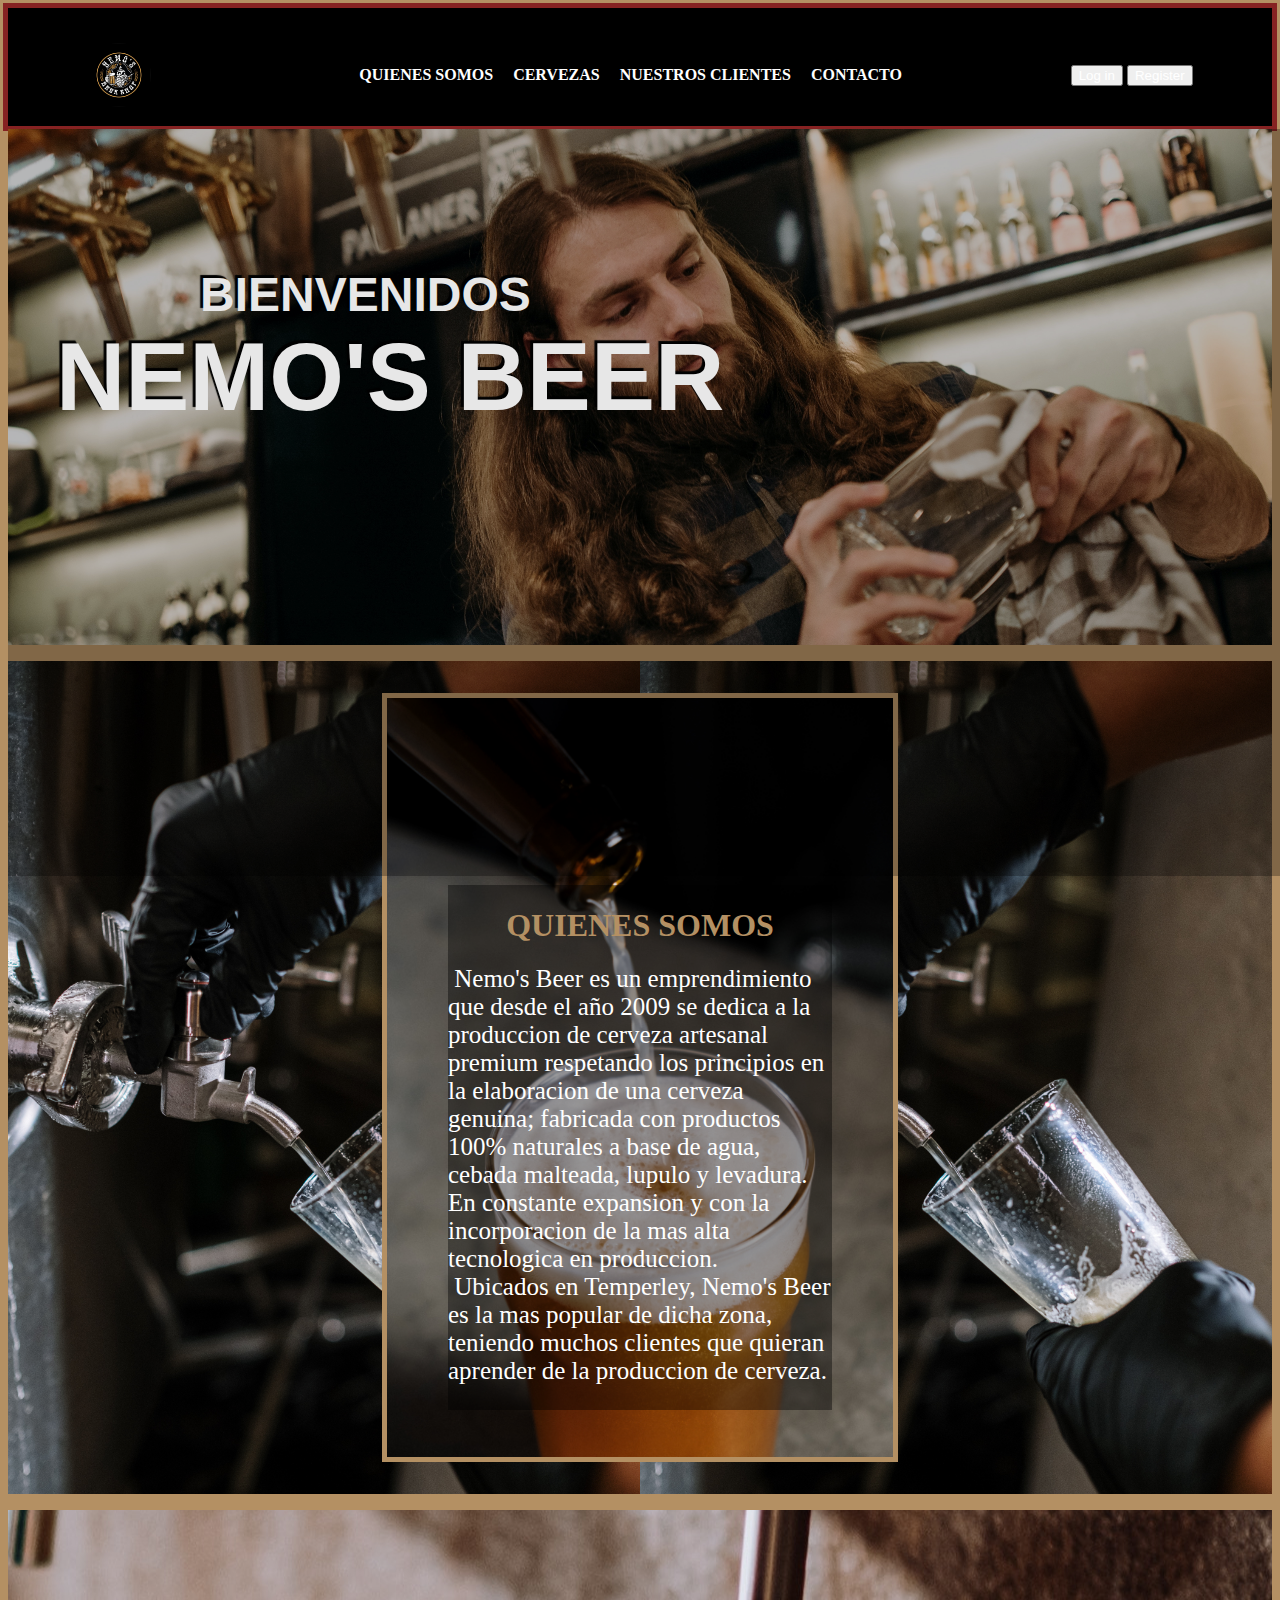
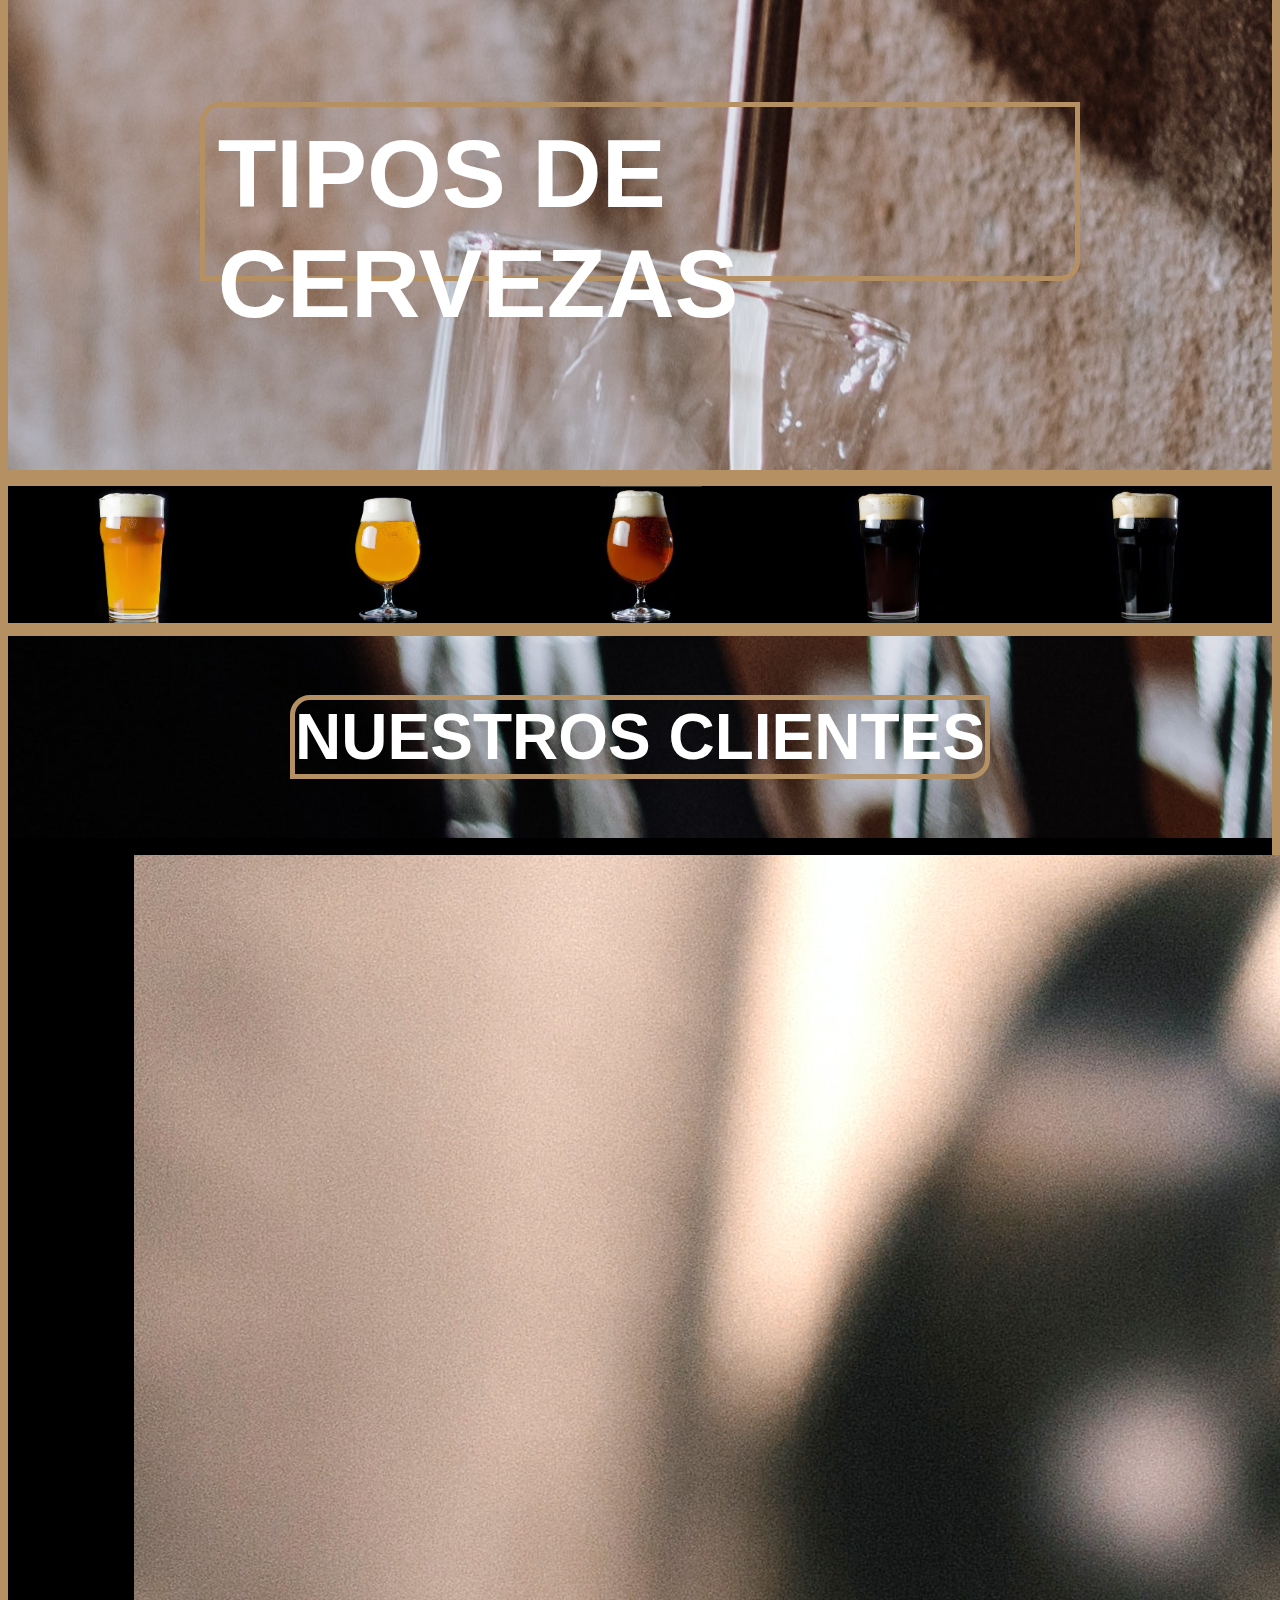
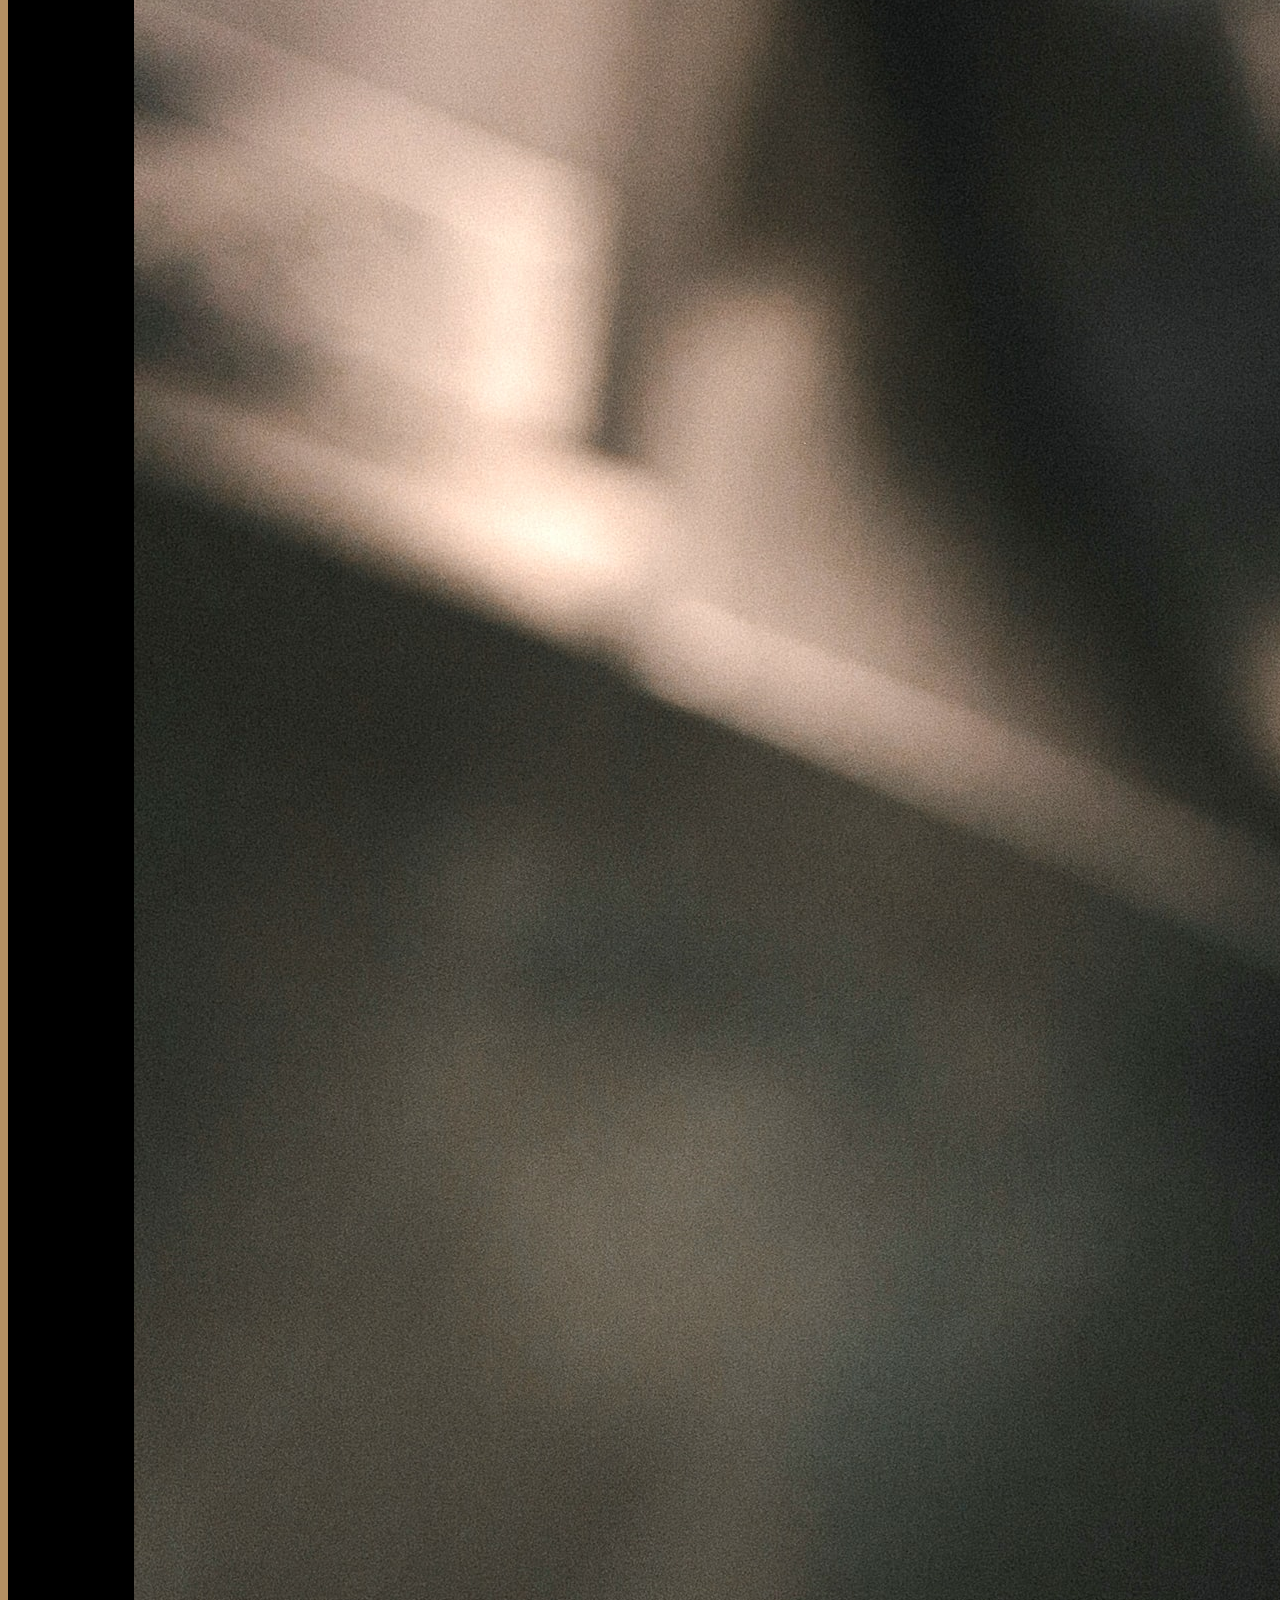
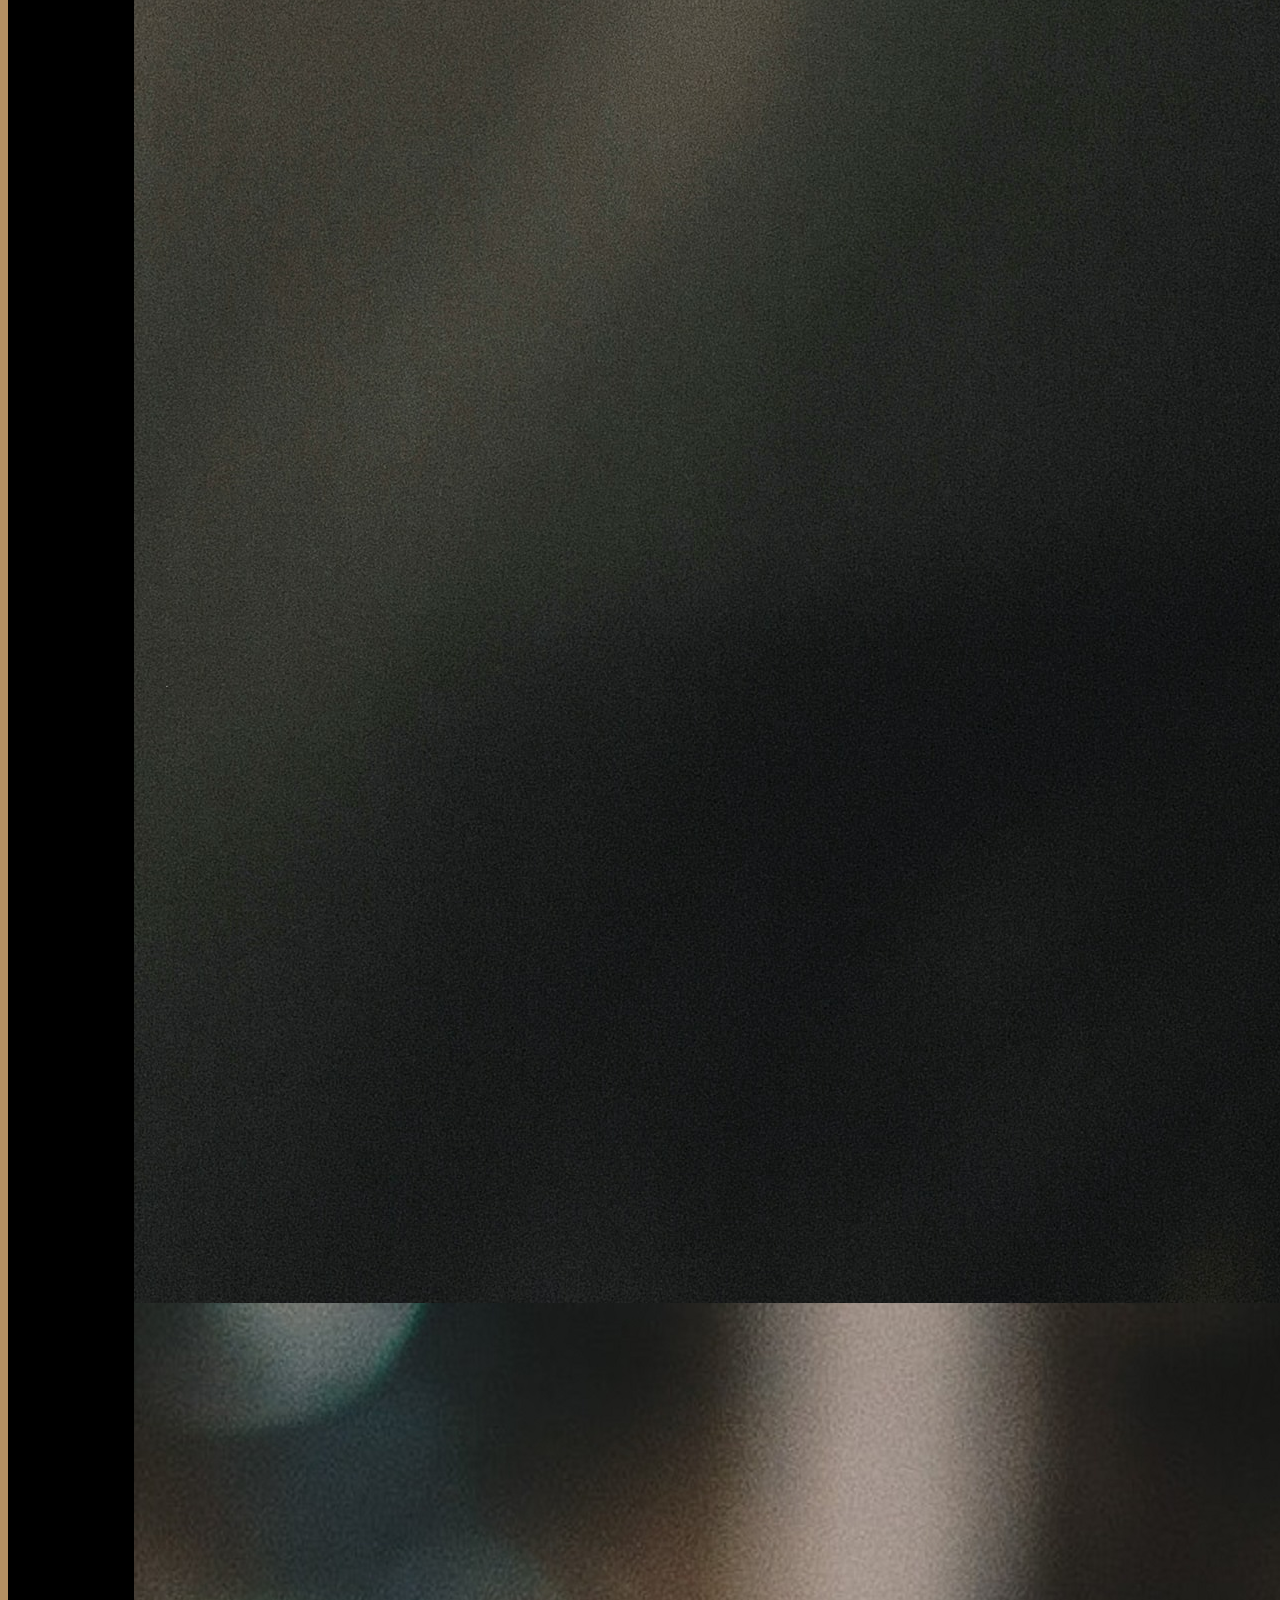
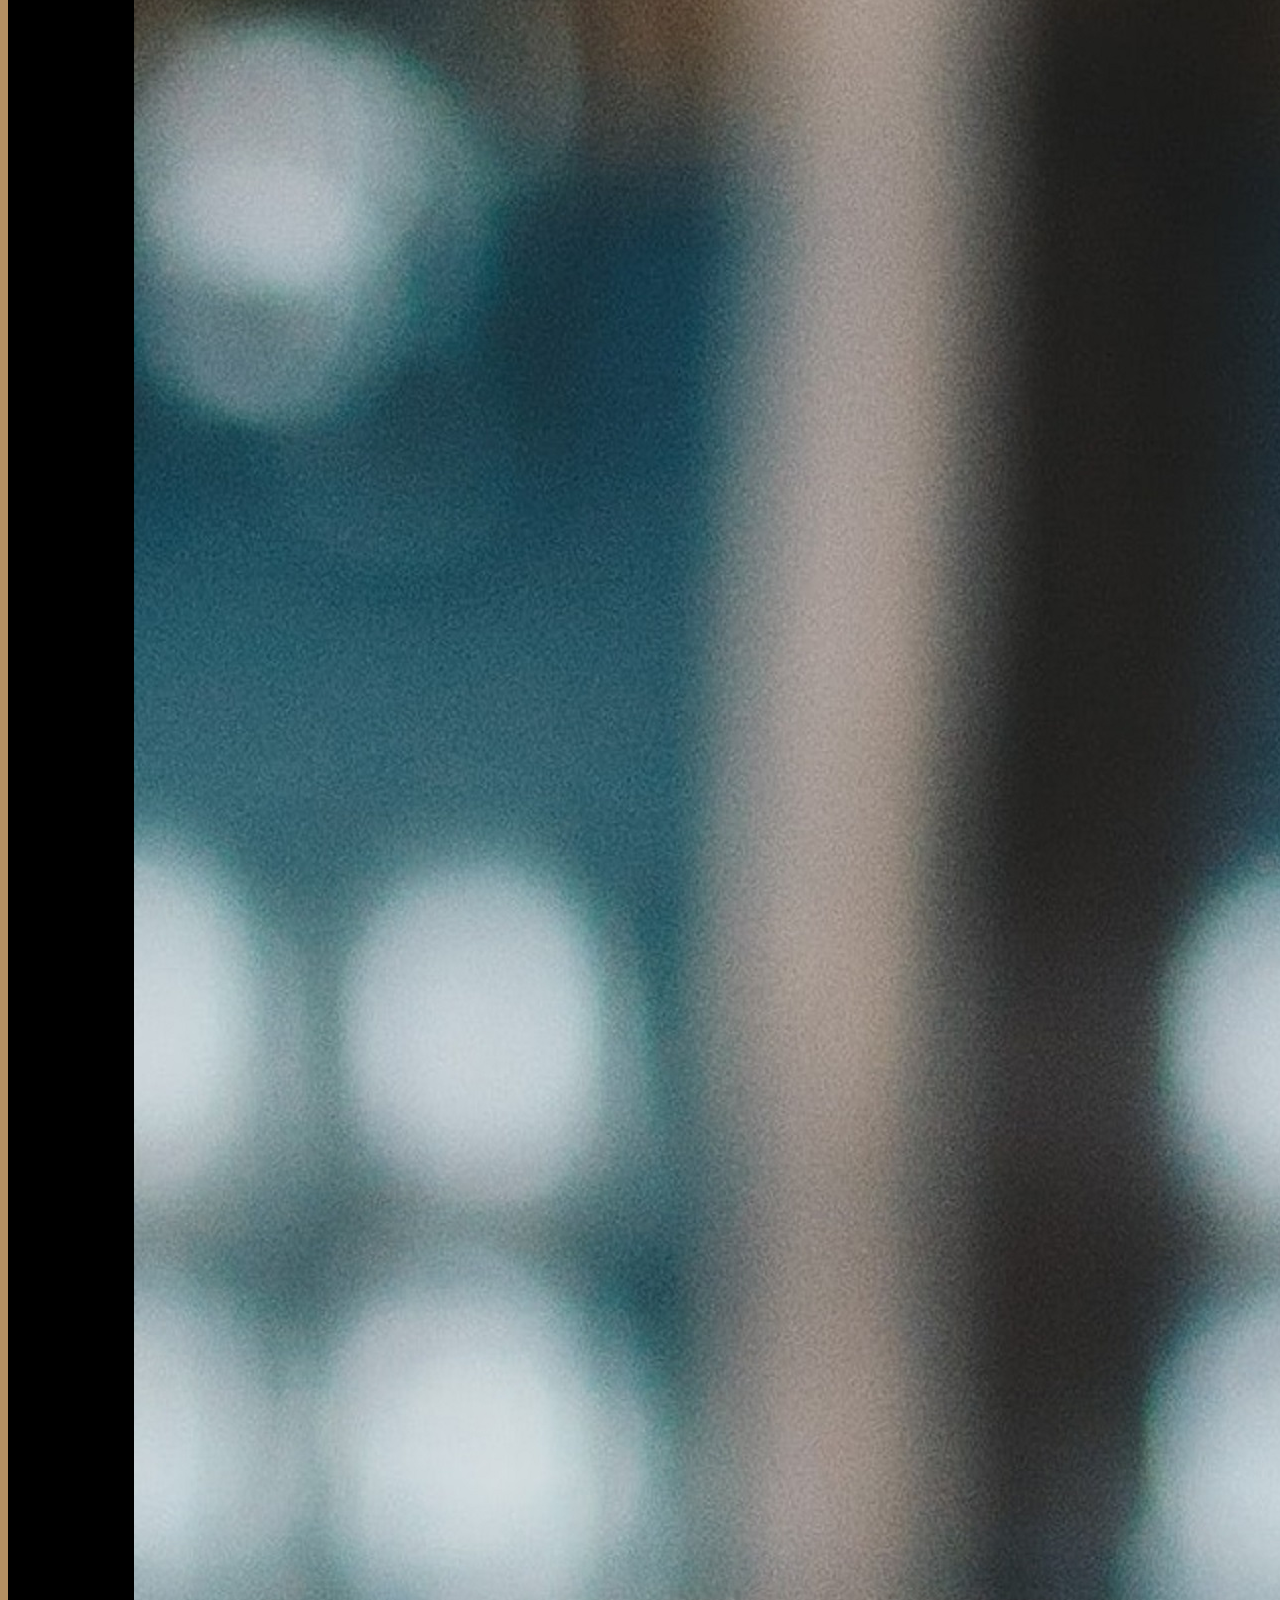
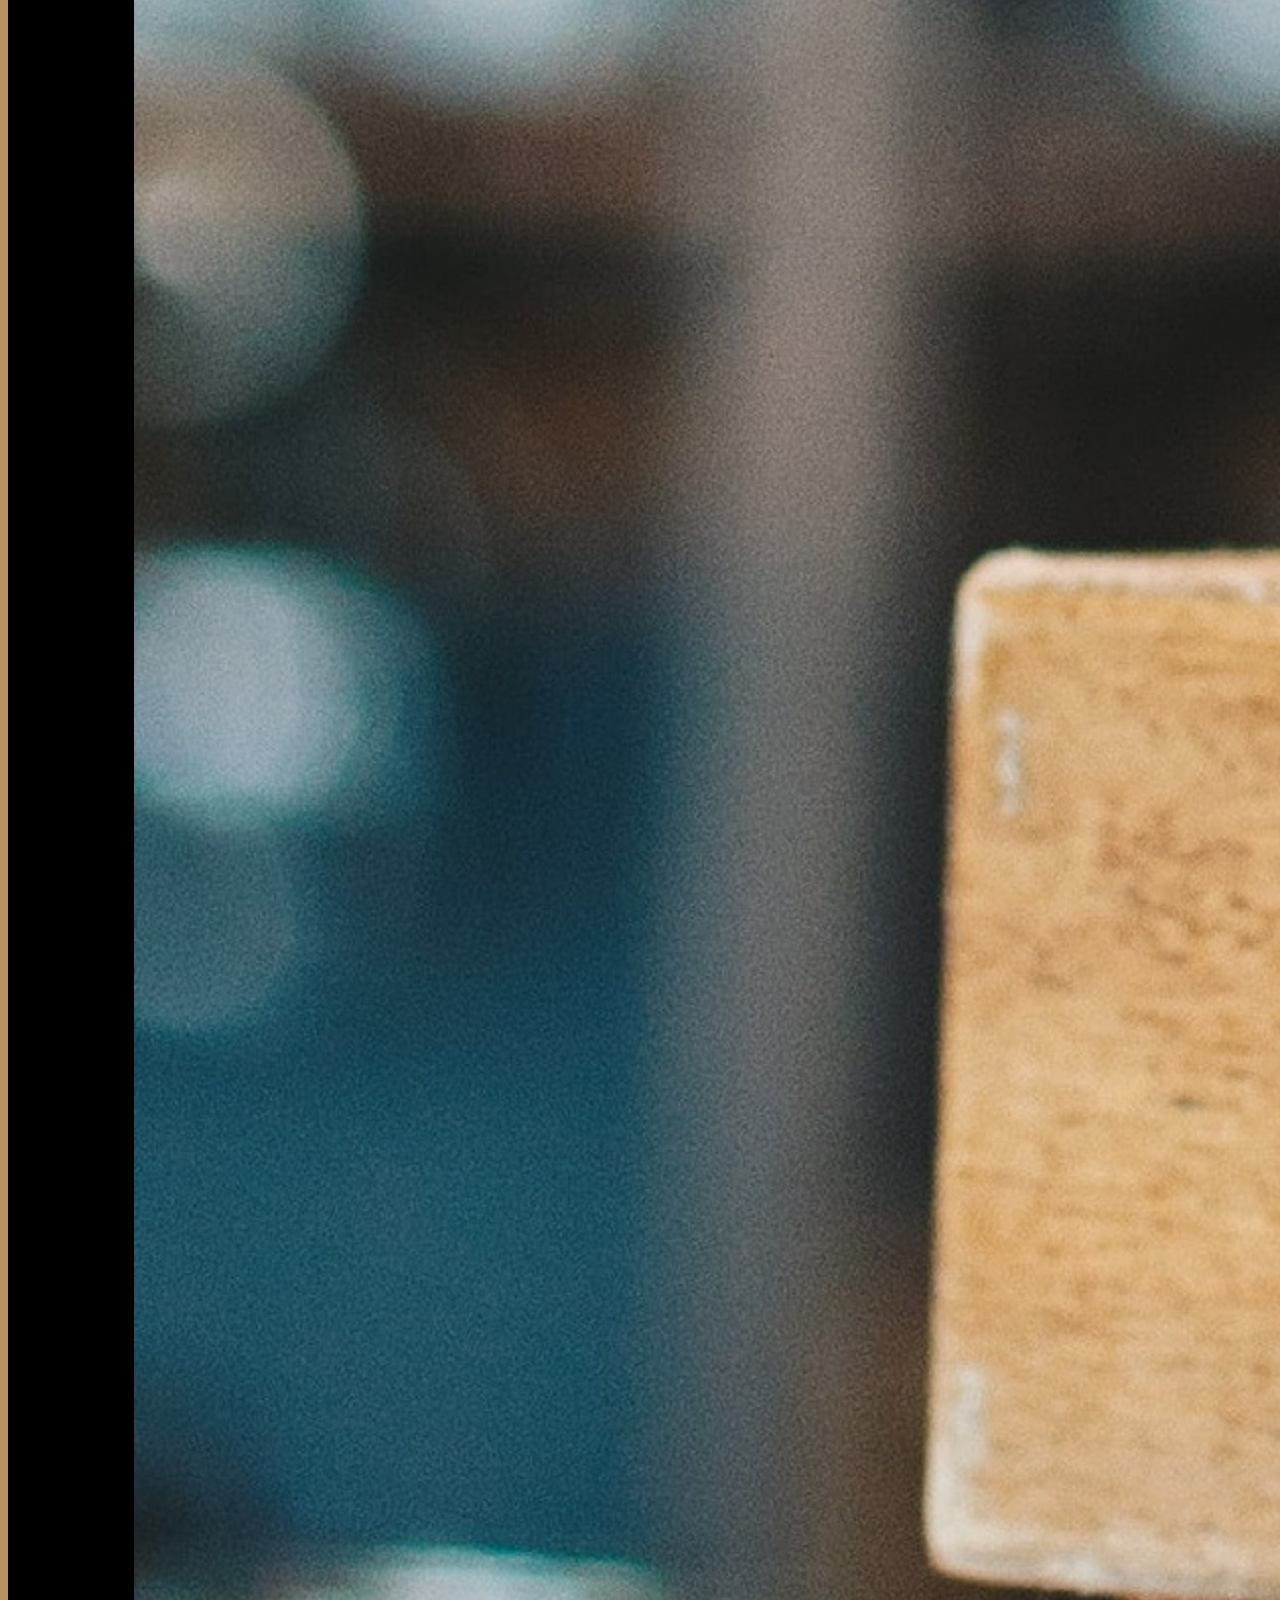
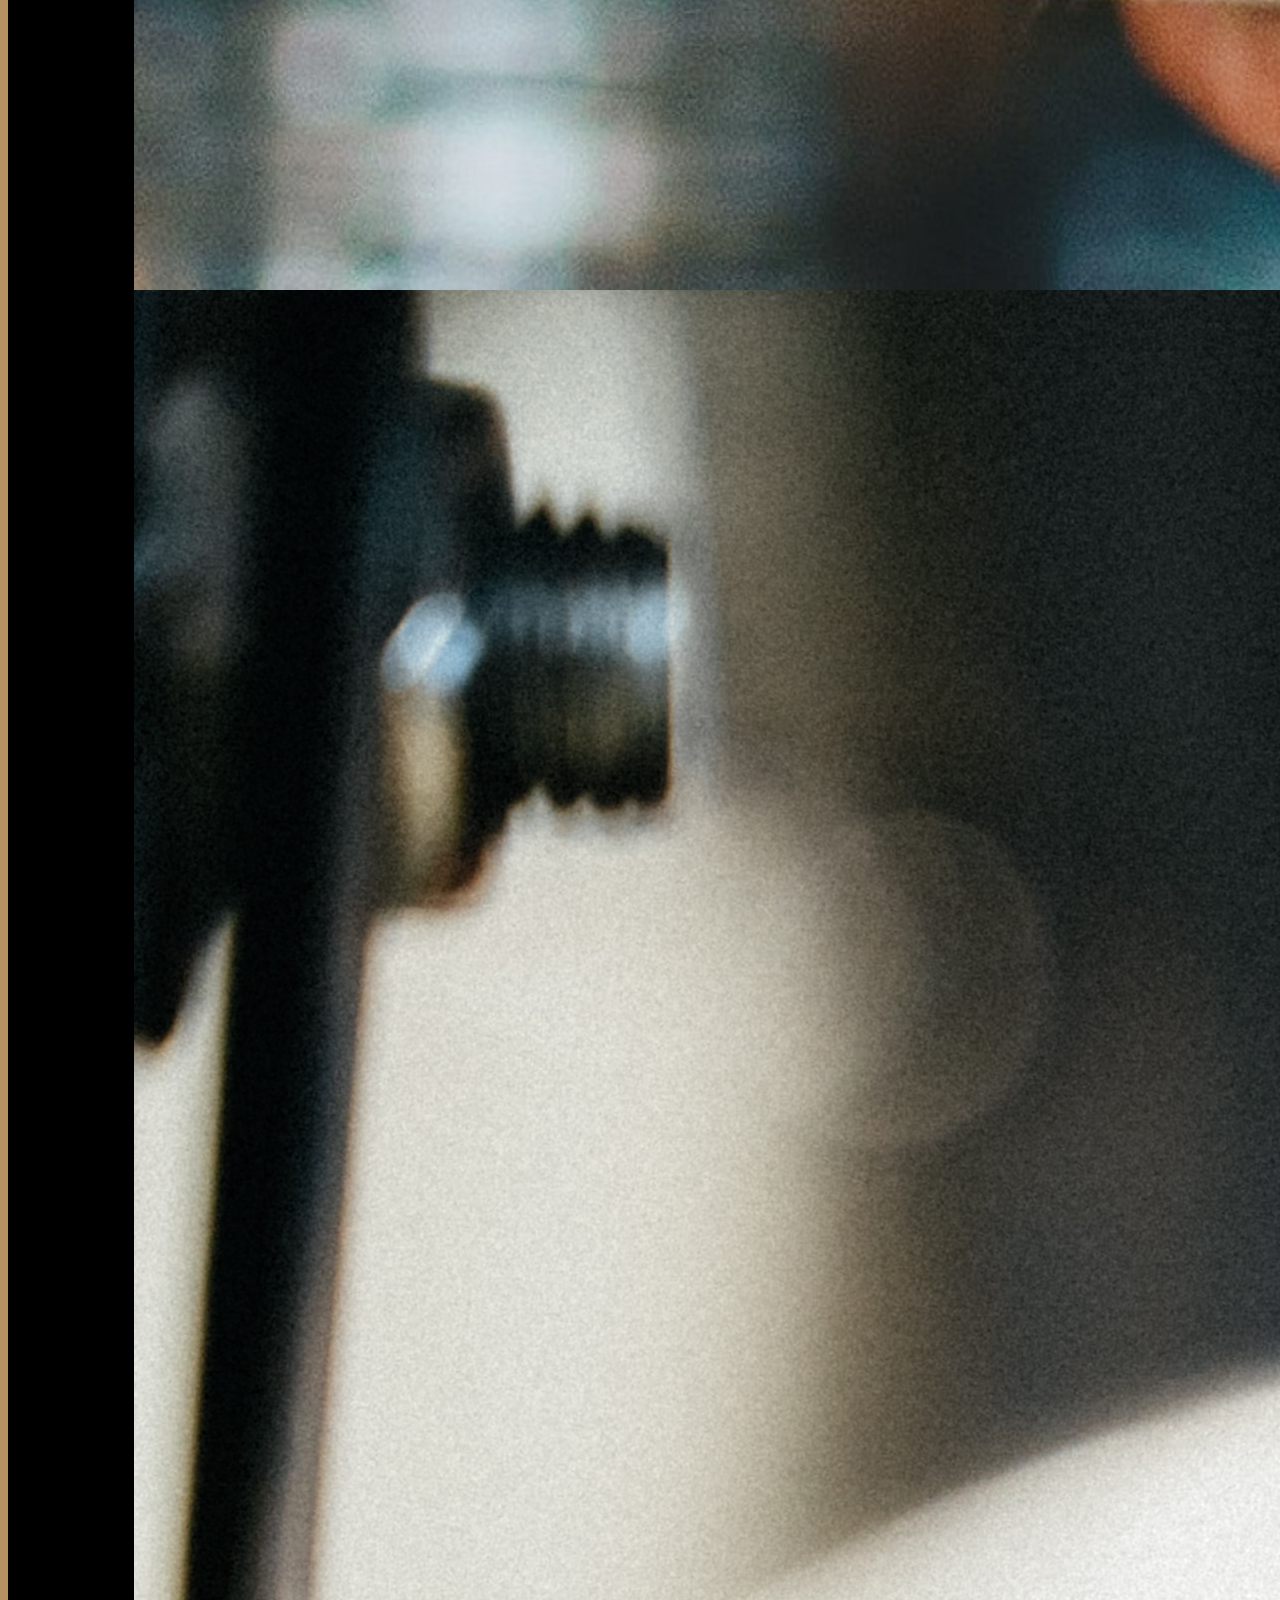
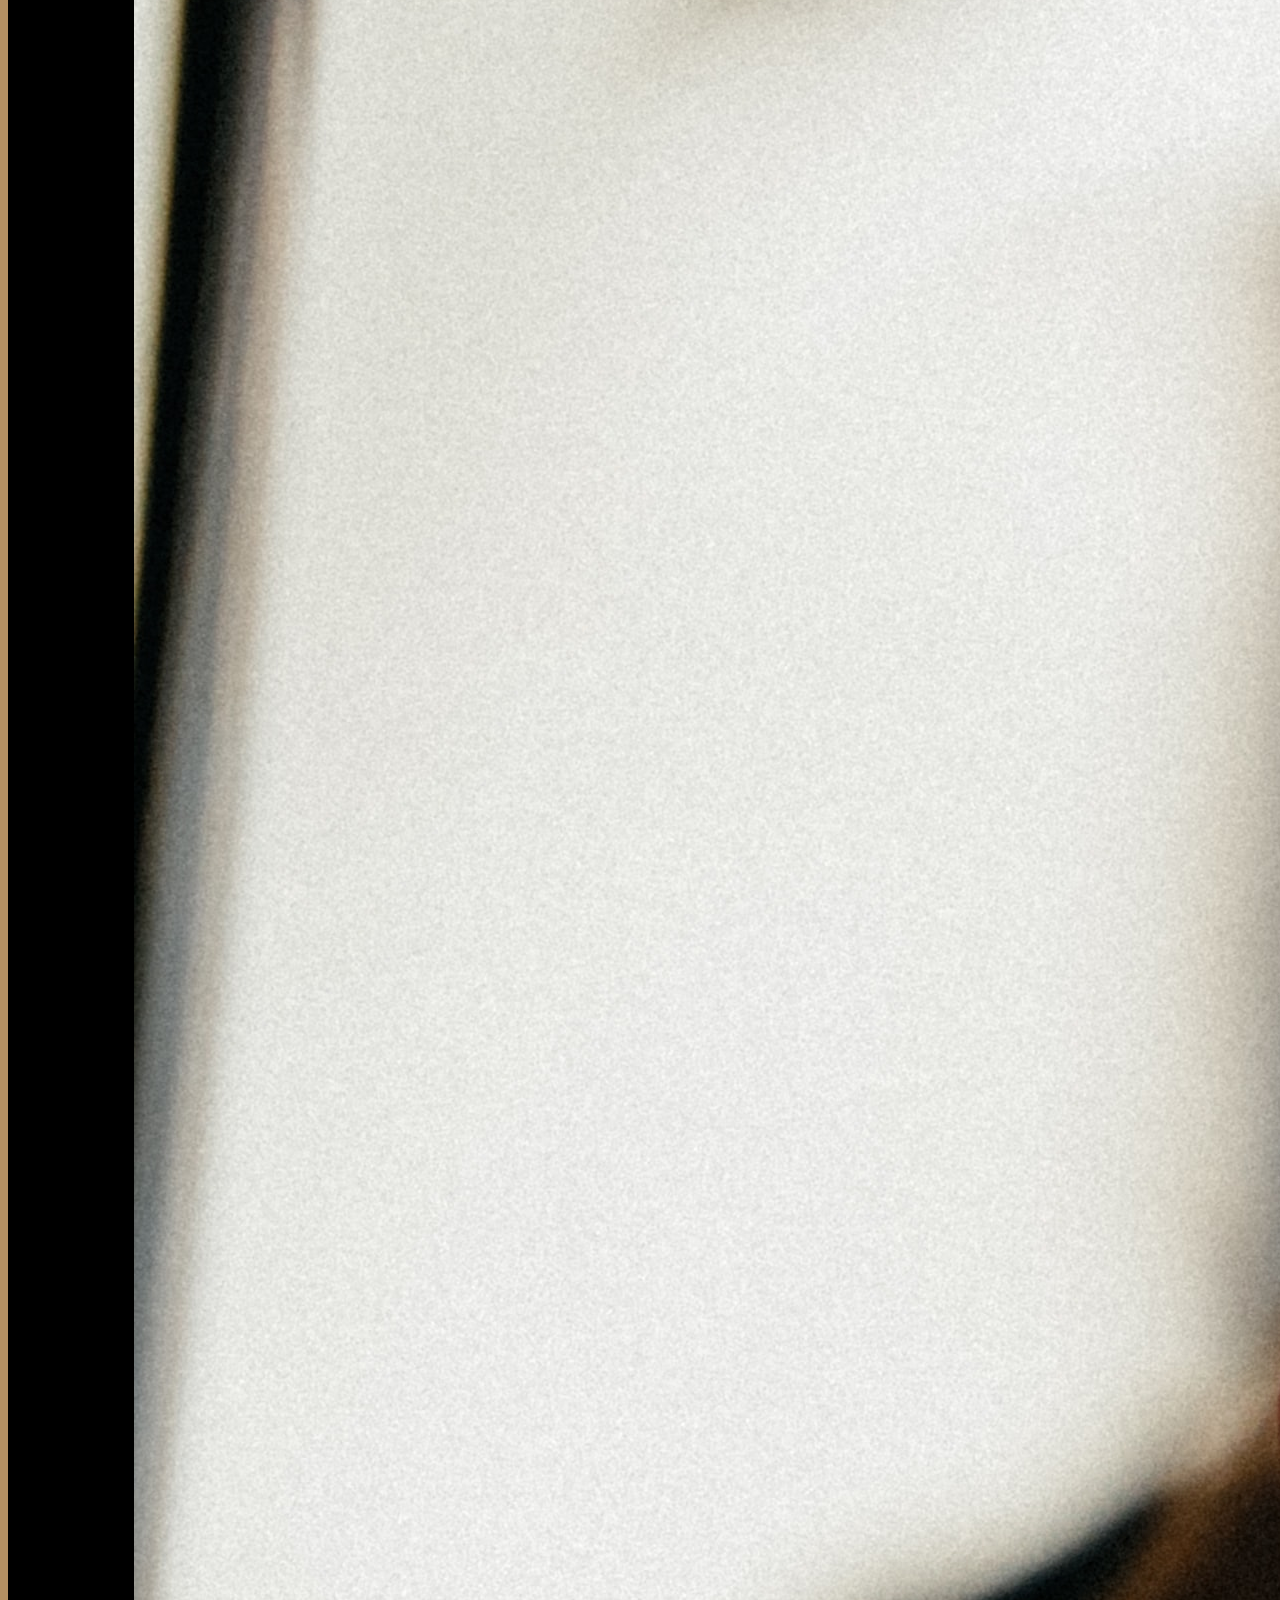
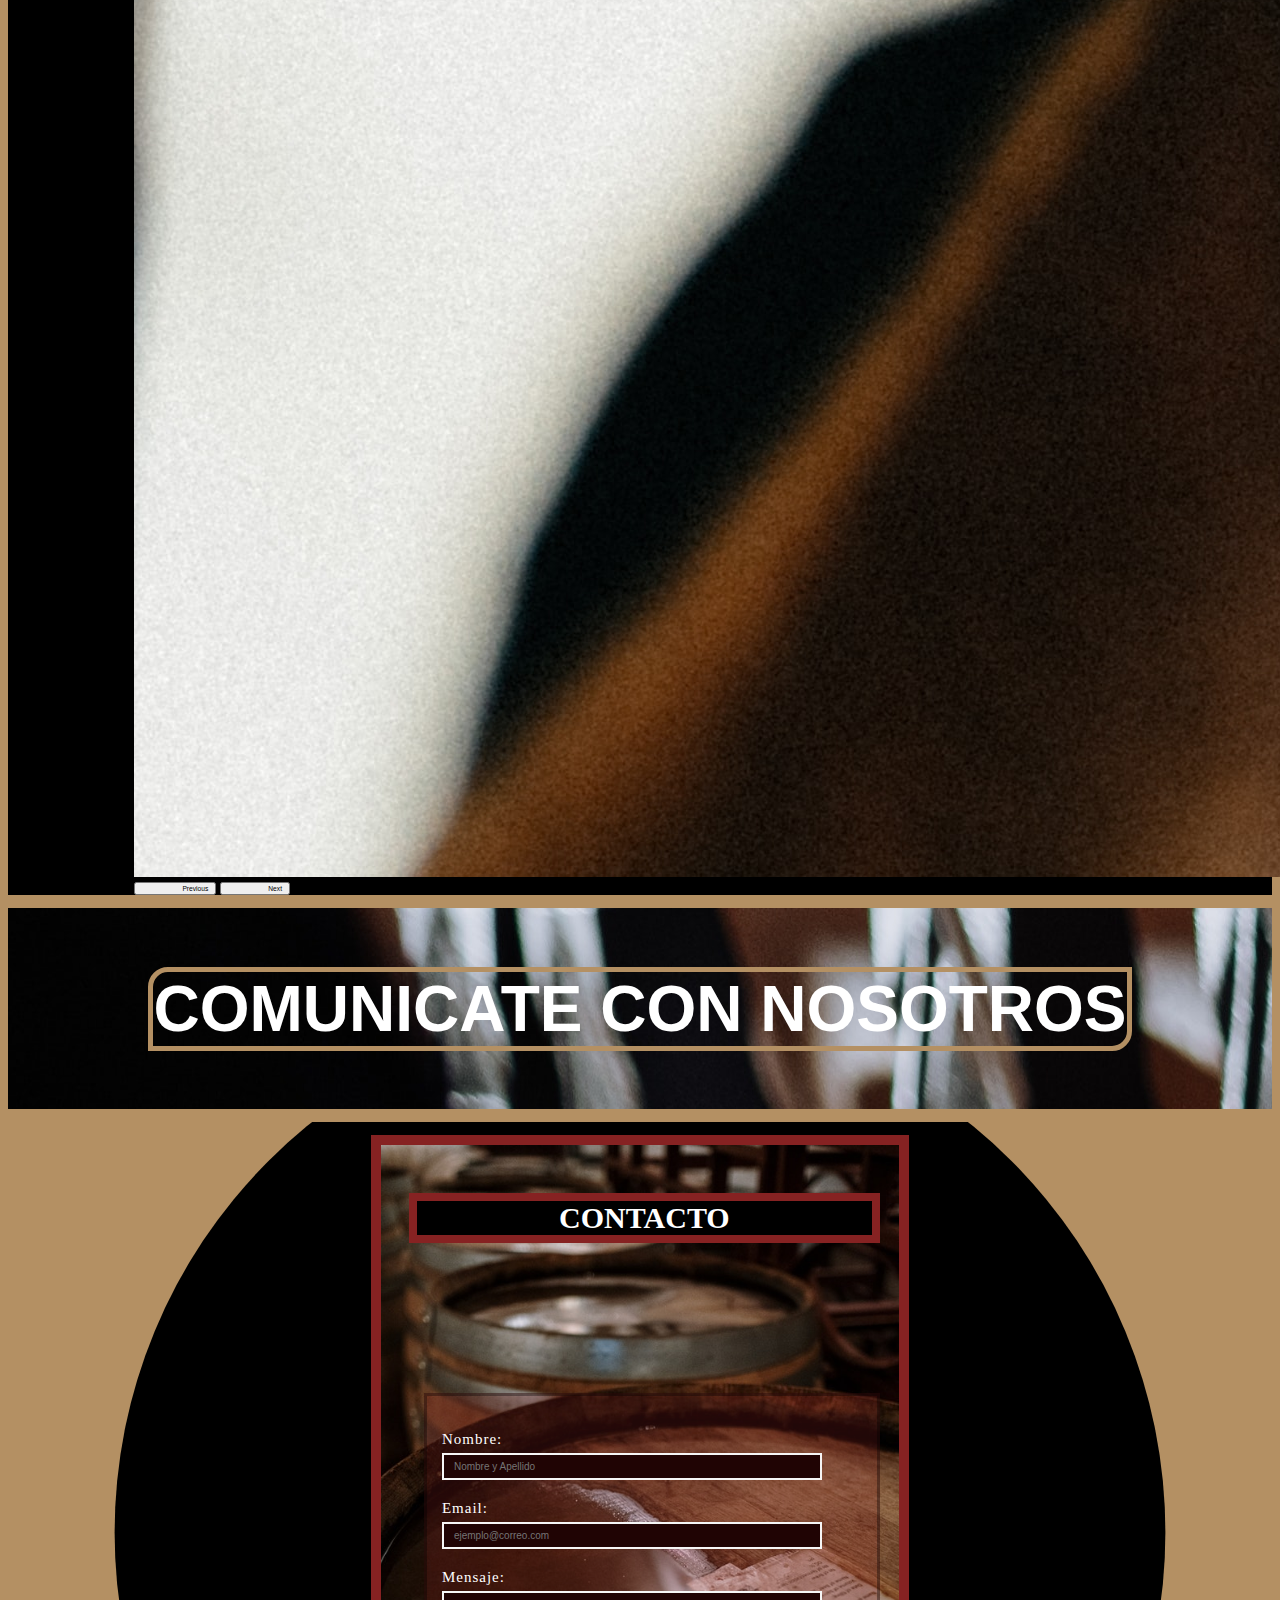
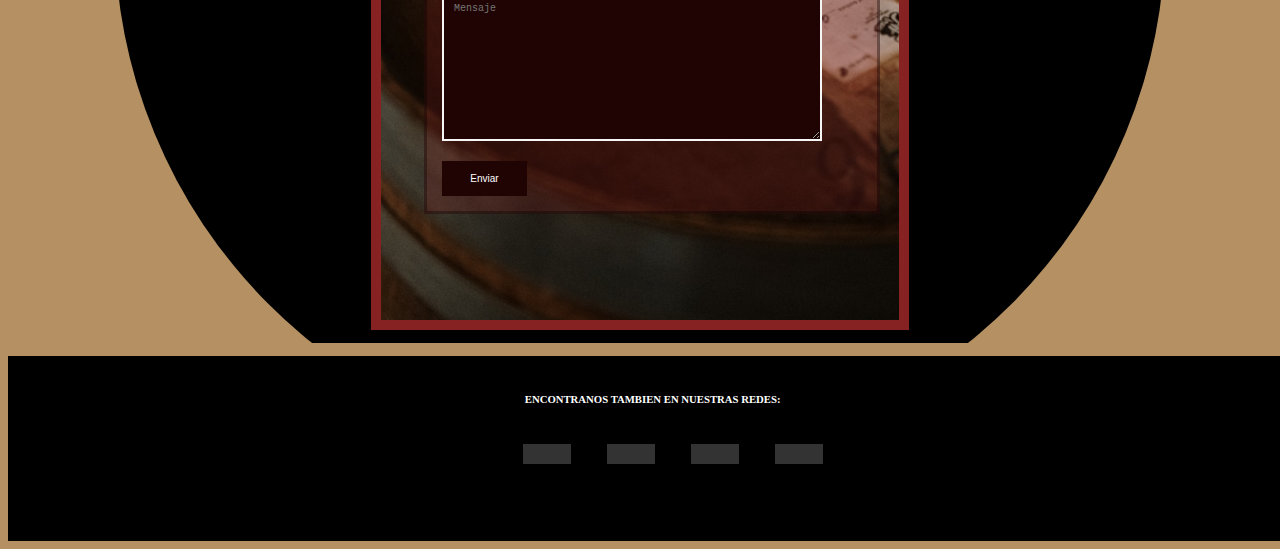
<file: index.html>
<html lang="en">

<head>
  <meta charset="UTF-8">
  <meta name="viewport" content="width=device-width, user-scalable=no, initial-scale=1.0, maximum-scale=1.0, minimum-scale=1.0">
  <title>NEMO'S BEER</title>
  <link href="https://cdn.jsdelivr.net/npm/bootstrap@5.0.1/dist/css/bootstrap.min.css" rel="stylesheet"
    integrity="sha384-+0n0xVW2eSR5OomGNYDnhzAbDsOXxcvSN1TPprVMTNDbiYZCxYbOOl7+AMvyTG2x" crossorigin="anonymous">
  <link rel="stylesheet" href="index.css">
  <link rel="preconnect" href="https://fonts.gstatic.com">
  <link href="https://fonts.googleapis.com/css2?family=Sigmar+One&display=swap" rel="stylesheet">
  <link rel="preconnect" href="https://fonts.gstatic.com">
<link href="https://fonts.googleapis.com/css2?family=Staatliches&family=Stint+Ultra+Condensed&display=swap" rel="stylesheet">
<link rel="stylesheet"  href="http://use.fontawesome.com/releases/v5.8.1/css/all.css" integrity="sha384-50oBUHEmvpQ+1lW4y57PTFmhCaXp0ML5d60M1M7uH2+nqUivzIebhndOJK28anvf" crossorigin="anonymous">

</head>

<body>

  <!-- CABECERA -->

  <header class="header-nav">
    <img class="logo" src="imagenes/logo.jpg" alt="">
    <nav class="nav">
      <ul class="navbar">
        <li><a href="#quienes-somos">QUIENES SOMOS</a></li>
        <li><a href="#tipos-de-cerveza">CERVEZAS</a></li>
        <li><a href="#nuestros-clientes">NUESTROS CLIENTES</a></li>
        <li><a href="#contacto">CONTACTO</a></li>
      </ul>
    </nav>
    <div>
      <button type="button" class="btn btn-dark boton">
        <a class="boton-a" href="login.html" target="_blank">Log in</a>
      </button>

      <button type="button" class="btn btn-dark boton">
        <a class="boton-a" href="registro.html" target="_blank">Register</a>
      </button>
    </div>
  </header>

  <!--PORTADA-->

  <section>
    <div class="contenedor-titulo">
      <h1 class="portada-titulo"><span>BIENVENIDOS</span></br>NEMO'S BEER</h1>
      <div class="portada-div">
        <div class="negro-portada"></div>
        <img class="portada" src="imagenes/portada.jpg">
      </div>
    </div>
  </section>

  <!--QUIENES SOMOS-->

  <section id="quienes-somos">
    <div class="quienes-somos">
      <img class="img-quienes-somos" src="imagenes/quienes-somos.jpg">
      <div class="card text-dark  mb-3 card-quienes-somos">
        <div class="card-body">
          <h1 class="card-title titulo-quienes-somos">QUIENES SOMOS</h1>
          <p class="card-text texto-quienes-somos">&nbsp;Nemo's Beer es un emprendimiento que desde el año 2009 se
            dedica a la produccion de cerveza
            artesanal premium respetando los principios en la elaboracion de una cerveza genuina; fabricada con
            productos 100%
            naturales a base de agua, cebada malteada, lupulo y levadura. En constante expansion y con la incorporacion
            de la mas alta tecnologica en produccion. </br>
            &nbsp;Ubicados en Temperley, Nemo's Beer es la mas popular de dicha zona, teniendo muchos clientes que quieran aprender de la produccion
            de cerveza.
          </p>
        </div>
      </div>
    </div>
  </section>

    <!--TIPOS DE CERVEZA (CARDS)-->
<section id="tipos-de-cerveza">
<div class="titulo-cerveza-centro">
  <h1 class="titulo-cerveza">TIPOS DE CERVEZAS</h1>
</div>
      
    <div class="card-cerveza-contenedor">
      <div class="card-cerveza">
        <img class="cerveza-img" src="imagenes/ipa.jpg" alt="">
        <div class="text-cerveza">
          <h2>IPA</h2>
        </div>
      </div>
      <div class="card-cerveza">
        <img class="cerveza-img" src="imagenes/pale-ale.jpg" alt="">
        <div class="text-cerveza">
          <h2>PALE ALE</h2>
        </div>
      </div>
      <div class="card-cerveza">
        <img class="cerveza-img" src="imagenes/amber.jpg" alt="">
        <div class="text-cerveza">
          <h2>AMBER</h2>
        </div>
      </div>
      <div class="card-cerveza">
        <img class="cerveza-img" src="imagenes/porter.jpg" alt="">
        <div class="text-cerveza">
          <h2>PORTER</h2>
        </div>
      </div>
      <div class="card-cerveza">
        <img class="cerveza-img" src="imagenes/stout.jpg" alt="">
        <div class="text-cerveza">
          <h2>STOUT</h2>
        </div>
      </div>
    </div>
  </section>

        <!-- CARRUSEL -->

<section id="nuestros-clientes">
<div class="carrusel-contenedor-titulo">
  <h1 class="carrusel-titulo">NUESTROS CLIENTES</h1></div>
<div class="carrusel1">
    <div class="carrusel">
      <div id="carouselExampleControls" class="carousel slide" data-bs-ride="carousel">
        <div class="carousel-inner">
          <div class="carousel-item active">
            <img src="imagenes/imagen1.jpg" class="d-block w-100">
          </div>
          <div class="carousel-item">
            <img src="imagenes/imagen2.jpg" class="d-block w-100">
          </div>
          <div class="carousel-item">
            <img src="imagenes/imagen3.jpg" class="d-block w-100">
          </div>
        </div>
        <button class="carousel-control-prev" type="button" data-bs-target="#carouselExampleControls"
          data-bs-slide="prev">
          <span class="carousel-control-prev-icon" aria-hidden="true"></span>
          <span class="visually-hidden">Previous</span>
        </button>
        <button class="carousel-control-next" type="button" data-bs-target="#carouselExampleControls"
          data-bs-slide="next">
          <span class="carousel-control-next-icon" aria-hidden="true"></span>
          <span class="visually-hidden">Next</span>
        </button>
      </div>
    </div>
  </div>
</section>

  <!--CONTACTO-->

<section id="contacto">
  <div class="contenedor-titulo-contacto">
    <h1 class="titulo-contacto">COMUNICATE CON NOSOTROS</h1>
  </div>
  <section class="formulario">
    <img class="img-contacto" src="imagenes/contacto.jpg">
    <div class="contacto-absoluto">
      <h1 class="contacto">CONTACTO</h1>
      <form>
        <label for="nombre">Nombre:</label>
        <input id="nombre" type="text" name="nombre" placeholder="Nombre y Apellido" required="" />
        <label for="email">Email:</label>
        <input id="email" type="email" name="email" placeholder="ejemplo@correo.com" required="" />
        <label for="mensaje">Mensaje:</label>
        <textarea id="mensaje" name="mensaje" placeholder="Mensaje" required=""></textarea>
        <input id="submit" type="submit" name="submit" value="Enviar" />
      </form>
    </div>
  </section>
</section>

  <!--PIE DE PAGINA-->

  <footer>
    <div class="footer">
      <div class="contenedor-footer">
        <h6>ENCONTRANOS TAMBIEN EN NUESTRAS REDES:</h6>
      </div>
      <div class="redes-container">
        <ul>
          <li><a href="#" class="facebook"><i class="fab fa-facebook-f"></i></a></li>
          <li><a href="#" class="instagram"><i class="fab fa-instagram"></i></a></li>
          <li><a href="#" class="twitter"><i class="fab fa-twitter"></i></a></li>
          <li><a href="#" class="whatsapp"><i class="fab fa-whatsapp"></i></a></li>
        </ul>
      </div>
    </div>
</footer>


  <script src="https://cdn.jsdelivr.net/npm/bootstrap@5.0.1/dist/js/bootstrap.bundle.min.js"
    integrity="sha384-gtEjrD/SeCtmISkJkNUaaKMoLD0//ElJ19smozuHV6z3Iehds+3Ulb9Bn9Plx0x4"
    crossorigin="anonymous"></script>
</body>

</html>
</file>
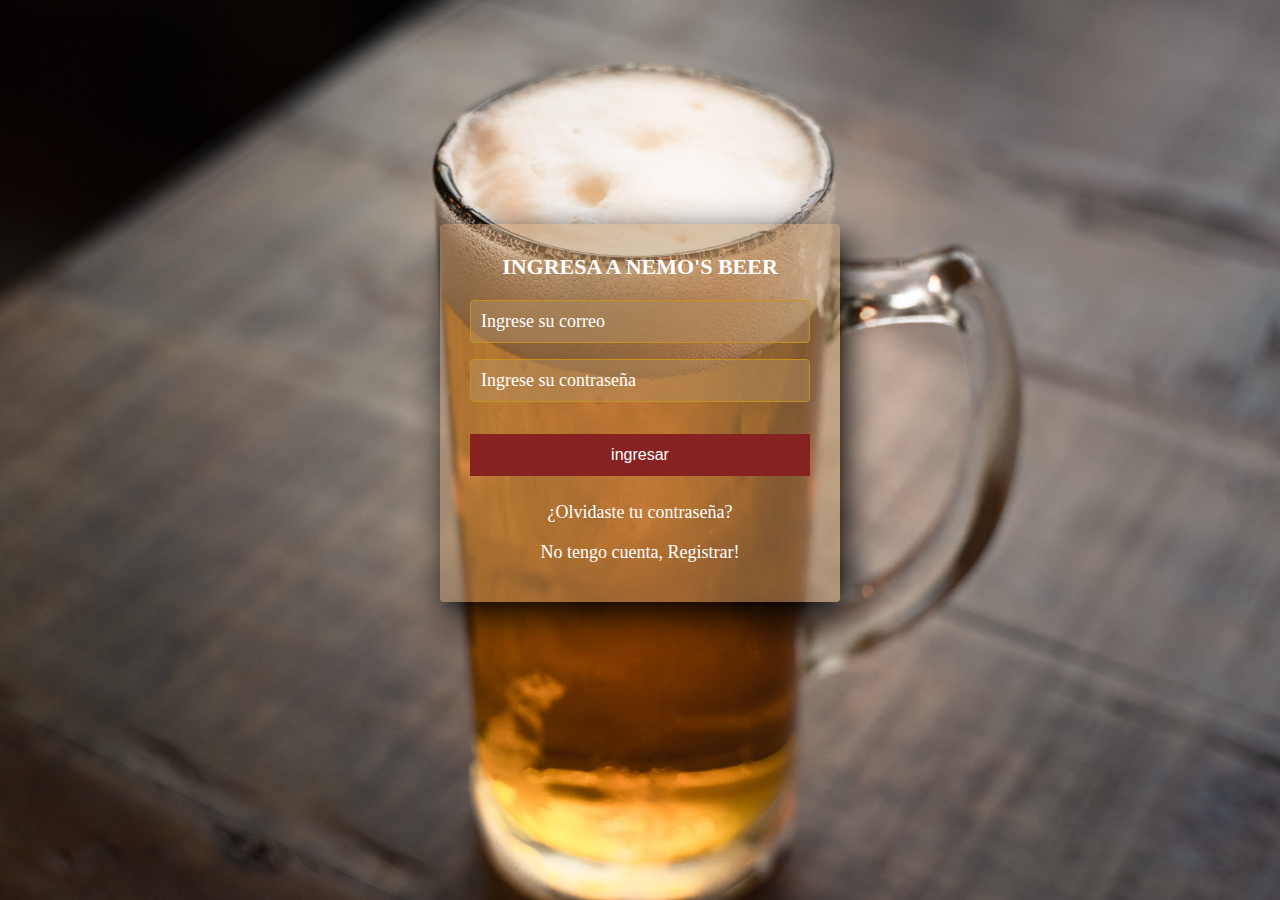
<file: login.html>
<html lang="en">
<head>
    <meta charset="UTF-8">
    <meta http-equiv="X-UA-Compatible" content="IE=edge">
    <meta name="viewport" content="width=device-width, user-scalable=no, initial-scale=1.0, maximum-scale=1.0, minimum-scale=1.0">
    <link rel="stylesheet" href="login.css">
    <title>log in</title>
</head>
<body>
    <section class="form-login">
        <h4>INGRESA A NEMO'S BEER</h4>
        <input class="controls" type="email" name="email" id="correo" placeholder="Ingrese su correo">
        <input class="controls" type="password" name="password" id="contraseña" placeholder="Ingrese su contraseña">
        <input class="botons" type="submit" value="ingresar">
        <p><a class="somos-a" href="#">¿Olvidaste tu contraseña?</a></p>
        <p><a class="somos-a" href="registro.html">No tengo cuenta, Registrar!</a></p>
    </section> 
</body>
</html>
</file>
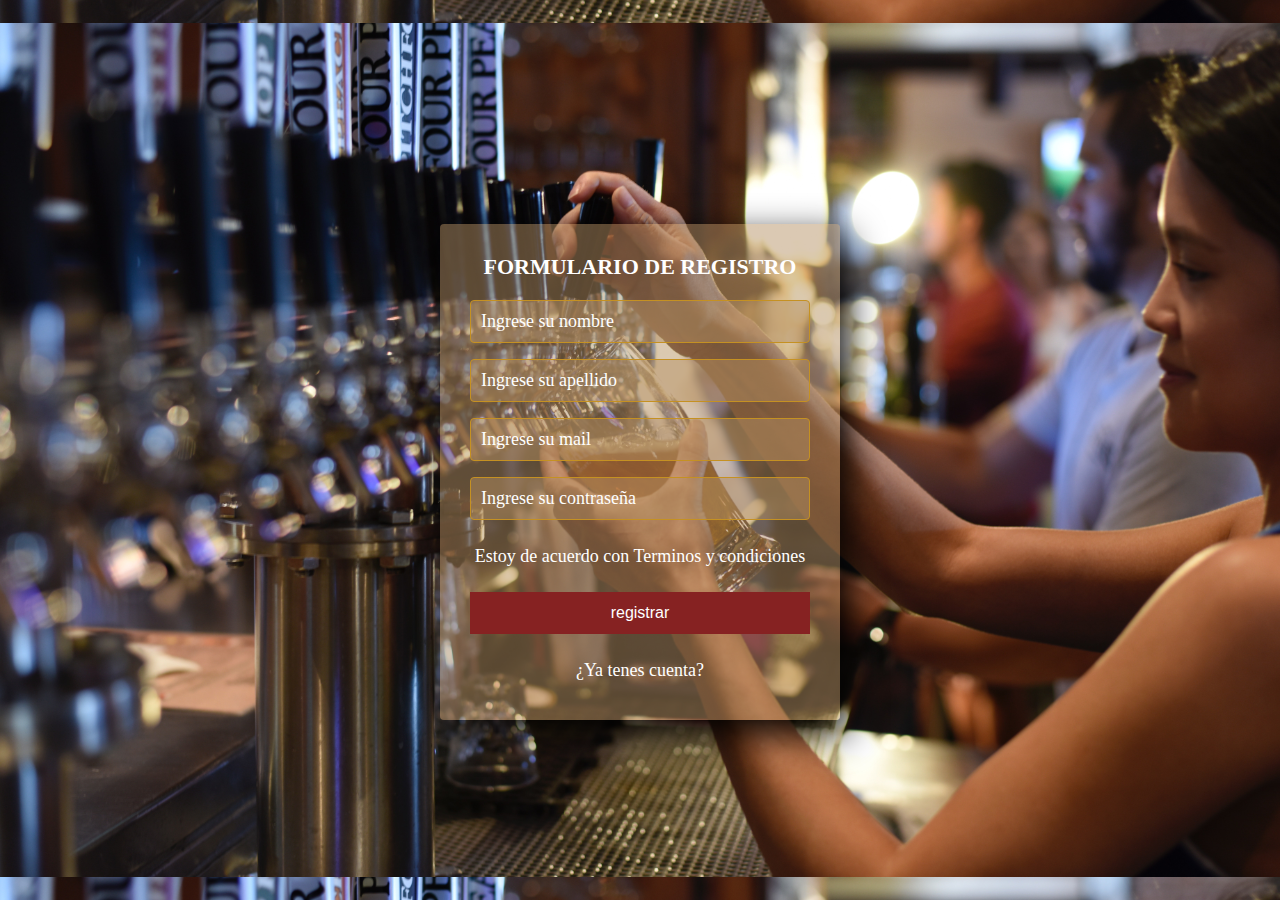
<file: registro.html>
<html lang="en">
<head>
    <meta charset="UTF-8">
    <meta http-equiv="X-UA-Compatible" content="IE=edge">
    <meta name="viewport" content="width=device-width, user-scalable=no, initial-scale=1.0, maximum-scale=1.0, minimum-scale=1.0">
    <link rel="stylesheet" href="registro.css">
    <title>Registro</title>
</head>
<body>
    <section class="form-register">
        <h4>FORMULARIO DE REGISTRO</h4>
        <input class="controls" type="text" name="nombres" id="nombres" placeholder="Ingrese su nombre">
        <input class="controls" type="text" name="apellido" id="nombres" placeholder="Ingrese su apellido">
        <input class="controls" type="email" name="correo" id="nombres" placeholder="Ingrese su mail">
        <input class="controls" type="password" name="correo" id="nombres" placeholder="Ingrese su contraseña">
        <p>Estoy de acuerdo con <a class="somos-a" href="#">Terminos y condiciones</a></p>
        <input class="botons" type="submit" value="registrar">
        <p><a class="somos-a" href="login.html">¿Ya tenes cuenta?</a></p>
    </section> 
</body>
</html>
</file>
<file: index.css>
body{
    background-color: rgb(180, 144, 99);
}

/* NAVBAR */


.header-nav{
    width: 100%;
    display: flex;
    justify-content: space-around;
    align-items: center;
    box-shadow: 0px 0px 0px 5px rgb(134, 34, 34);
    padding-bottom: 1em;
    padding-top:2em;
    background-color: black;
}

.navbar{
    display: flex;
    
}

.navbar li{
    list-style: none;
    padding: 10px
}

.navbar li a{
    text-decoration: none;
    color: white;
    font-family: 'Odibee Sans';
    font-weight: bold;    
}

.logo{
    width: 5%;
    border-radius: 100%;
}

.nav{
    display: flex;
    align-items: center;
    z-index: 2;  
}

.boton-a{
    text-decoration: none;
    color:white; 
}

.boton-a:hover{
color: rgb(180, 144, 99);
transition: 500ms;
}

.navbar li a:hover{
    color: #bd1200;
    transition: 1s;
}

.carrusel{
    padding-top: 0.3em;
}

/*PORTADA*/

.portada-div{
    margin-top: 0.2%;
    height: 0%;
}

.contenedor-titulo{
    display: flex; 
    margin-bottom: 1em;
}

.portada-titulo{
    position: absolute;
    z-index: 2;
    font-size: 6em;
    color: rgb(231, 231, 231);
    font-weight: bold;
    margin-top: 11%;
    margin-left: 0.5em;
    font-family: 'Anton', sans-serif;
    text-shadow: -3px -3px 1px rgb(0, 0, 0);
    transition: 1s;
}

.portada-titulo:hover{
    color:rgb(134, 34, 34);   
    transform: rotate(360deg);
}

span{
    font-size: 0.5em;
    text-align: center;
    margin-left: 3em;
}

.portada{
    width: 100%;
    position: relative;
}

.negro-portada{
    position: absolute; 
    height: 83%;
    width: 100%;
    z-index: 1;
    background-color: rgba(0, 0, 0, 0.281);
}

/* QUIENES SOMOS */

.img-quienes-somos{
    width: 40%;
    border: 5px solid rgb(180, 144, 99);
    position: relative;
    margin-bottom: 2em;  
}

.quienes-somos{
    display: flex;
    justify-content: center;
    padding-top: 2em;
    margin-bottom: 1em;
    background-image: url(imagenes/quienes-somos-fondo.jpg);
    background-position: cover;
    background-size: 50%;
    background-repeat: repeat-x;
    
}

.card-quienes-somos{
    position: absolute;
    color: white;
    margin-top: 15%;
    background-color: rgba(0, 0, 0, 0.397);
    width: 30%;
}

.titulo-quienes-somos{
    text-align: center; 
    color: rgb(180, 144, 99);
    font-weight: bold;
}

.texto-quienes-somos{
    margin-top: 5%;
    font-size: 25px;
    color: white;
}

/*TIPOS DE CERVEZA (CARDS)*/

.card-cerveza-contenedor{
    display: flex;
    justify-content: space-around;
    margin-top: 10px;
    width: 100%;
    flex-wrap: wrap;
}

.card-cerveza{
    width: 20%;
    position: relative;
    cursor: pointer;
}

.cerveza-img{
    width: 100%;
    object-fit: cover;
}

.card-cerveza:hover{
transform: scale(1.1,1.1);
transition: 500ms;
z-index: 1;
}

.card-cerveza:hover .text-cerveza{
    opacity: 1;
}

.text-cerveza{
    width: 100%;
    height: 100%;
    background-color: rgba(134, 85, 45, 0.288);
    position: absolute;
    top: 0;
    opacity: 0;
}

.text-cerveza h2{
    color: white;
    text-align: center;
    margin:20%
}

/*FORMULARIO/CONTACTO*/

label {
    display:block;
    margin-top:20px;
    letter-spacing:1px;
}
.formulario {   
    color: #000000;
    font-family: 'Odibee Sans';
    font-size: 15px;
    padding-bottom: 1%;
    display: flex;
    justify-content: center;
    background-color: black;
    padding-top: 1%;
    color: white;
    height: 90%;
    margin: 1%;
    clip-path: circle(50%);
}

form {
    width: 28em;
    padding: 15px;
    border: 3px solid rgba(0, 0, 0, 0.336);
    background-color: rgba(134, 34, 34, 0.247);
    margin-left: 5em;
}
 
input, textarea {
    width:380px;
    height:27px;
    background:#200404;
    border:2px solid #f6f6f6;
    padding:10px;
    margin-top:5px;
    font-size:10px;
    color:#ffffff;
}
 
textarea {
    height:150px;
}
 
#submit {
    width:85px;
    height:35px;
    border:none;
    margin-top:20px;
    cursor:pointer;
}

.contacto{
    font-weight: bold;
    border: 8px solid rgb(134, 34, 34);
    background-color: rgb(0, 0, 0);
    color: white;
    margin-bottom: 5em;
    margin-left: 2em;
    text-align: center;
}

.img-contacto{
    position: relative;
    border: 10px solid rgb(134, 34, 34);    
}

.contacto-absoluto{
    position: absolute;
    margin-top: 3%;
    margin-right: 4%;
}

.contenedor-titulo-contacto{
    text-align: center;
    background-image: url(imagenes/fondo.jpg);
    padding: 1em;
    margin-top: 1%;
    display: flex;
    justify-content: center;
}

.titulo-contacto{
    font-family: 'Anton', sans-serif;
    font-size: 4em;
    font-weight: bold;
    color: white;
    border: 5px solid rgb(180, 144, 99);
    border-top-left-radius: 20px;
    border-bottom-right-radius: 20px;
}

/* CERVEZA*/

.titulo-cerveza{
    border: 5px solid rgb(180, 144, 99);
    border-top-left-radius: 20px;
    border-bottom-right-radius: 20px;
    margin: 2em;
    height: 1.5em;
    padding: 1%;
    font-family: 'Anton', sans-serif;
    color: white;
    font-size: 6em;
    font-weight: bold;
    transition: 500ms ease-in-out;
}

.titulo-cerveza:hover{
    border: 5px solid rgb(255, 72, 0);
    font-size: 6.5em;

}

.titulo-cerveza-centro{
    display: flex;
    justify-content: center; 
    background-image: url(imagenes/fondo.jpg);
    background-position: center;
    height: 35em;    
    margin-bottom: 1em;
} 

/*CARRUSEL*/

.carrusel-contenedor-titulo{
    text-align: center;
    background-image: url(imagenes/fondo.jpg);
    padding: 1em;
    margin-top: 1%;
    display: flex;
    justify-content: center;
}

.carrusel-titulo:hover{
    border: 5px solid rgb(255, 72, 0);
}
    

.carrusel-titulo{
    font-family: 'Anton', sans-serif;
    font-size: 4em;
    font-weight: bold;
    color: white;
    border: 5px solid rgb(180, 144, 99);
    border-top-left-radius: 20px;
    border-bottom-right-radius: 20px;
}

.carrusel1{
    width: 100%;
    display: flex;
    justify-content: center;
    background-color: black;
    padding-top: 1%;
}

.carrusel{
    width: 80%;
}

/* FOOTER*/

.footer {
    width: 100%;
    height: 10em;
    padding: 1%;
    background-color: black;
}

:root{
    --facebook: #3b5999;
    --instagram: #e4405f;
    --twitter: #55acee;
    --whatsapp: #2fbe2f; 
}

.redes-container{
    display: flex;
    height: 50%;
    margin-top: 1em;
    justify-content: center;
    align-items: center;
}

.redes-container ul li{
    display: inline-block;
    margin: 1em;
    width: 3em;
    height: 3em;
    text-align: center;
}

.redes-container ul li a{
    display: block;
    padding: 0 15px;
    background: #333;
    color: #fff;
    line-height: 5em;
    font-size: 20px;
    padding: 10px;
}

.facebook:hover{
    background: var(--facebook);
}

.instagram:hover{
    background: var(--instagram);
}

.twitter:hover{
    background: var(--twitter);
}

.whatsapp:hover{
    background: var(--whatsapp);
}

.contenedor-footer{
    text-align: center;
}

.contenedor-footer h6{
    color: white
}

/*MEDIA QUARIES*/

@media screen and (min-width: 768px) and (max-width: 1023px){
    
    /* NAVBAR */
    
    .navbar li{
        padding: 5px
    }
    
    .navbar li a{
        font-size: 13px;    
    }
    
    .logo{
        width: 15%;
        border-radius: 100%;
    }
                
    
    /*PORTADA*/
    
    .negro-portada{
        height: 41%;
    }
    
    /* QUIENES SOMOS */
    
    .img-quienes-somos{
        width: 50%;
        margin-bottom: 0.5em;  
    }
    
    .quienes-somos{
        padding-top: 0.2em;
    }
    
    .card-quienes-somos{
        margin-top: 3%;
    }
     
    .texto-quienes-somos{
        margin-top: 5%;
        font-size: 14px;
    }
    
    /*TIPOS DE CERVEZA (CARDS)*/
        
    .text-cerveza h2{
        font-size: 16px;
    }
    
    /*FORMULARIO/CONTACTO*/
    

    .formulario {   
        padding-top: 9%;
        height: 100%;

    }
    
    form {
        width: 22em;
        padding: 15px;
        margin-left: 2em;
    }
     
    input, textarea {
        width:300px;
        height:30px;
        padding:10px;
        margin-top:5px;
        font-size:13px;
    }
     
    textarea {
        height:150px;
    }
         
    .contacto{
        margin-bottom: 1em;
        margin-left: 1em;
    }
    
    .img-contacto{
        height: 90%;
    }
    
    .contacto-absoluto{
        margin-top: 6%;
    }
    
    /* CERVEZA*/
    
    .titulo-cerveza{
        margin-top: 2.5em;
        font-size: 3em;
    }
    
    .titulo-cerveza:hover{
        border: 5px solid rgb(255, 72, 0);
        font-size: 6.5em;
    
    }
    
    .titulo-cerveza-centro{
        height: 20em;    
    } 
    
    
    /* FOOTER*/
    
    .footer {
    height: 7em;
    }
}

@media screen and (max-width: 360px){
            
    .navbar li{
        padding: 1px;
    }
    
    .navbar li a{
        padding: 3px;  
    }
    
    .logo{
        width: 30%;
    }
    
    .boton-a{
        font-size: 11px;
    }

    button{
        margin: 5px;
    }
    
    /*PORTADA*/
        
    .contenedor-titulo{
        display: flex; 
        margin-bottom: 1em;
    }
    
    .portada-titulo{
        font-size: 3em;
        margin-top: 15%;
    }
        
    span{
        font-size: 0.5em;
        text-align: center;
        margin-left: 3em;
    }
    
    .portada{
        height: 200px;
    }
    
    .negro-portada{ 
        height: 35.5%;
    }
    
    /* QUIENES SOMOS */
    
    .quienes-somos{
        padding-top: 2em;
        background-image: none;
    }

    .img-quienes-somos{
        width: 100%;
        margin-bottom: 2em;  
    }
    
    .card-quienes-somos{
        margin-top: 10%;
        width: 80%;
    }
    
    .texto-quienes-somos{
        margin-top: 5%;
        font-size: 16px;
    }
    
    /*TIPOS DE CERVEZA (CARDS)*/
        
    .card-cerveza{
        width: 60%;
        padding: 5px;
    }
                
    /*FORMULARIO/CONTACTO*/
    
    label {
        margin-top:1px;
    }
    
    .formulario {   
        font-size: 09px;
        height: 90%;

    }
    
    form {
        width: 33em;
        padding: 15px;
        margin-left: 1.5em;
    }
     
    input, textarea {
        width:260px;
        height:27px;
    }
     
    textarea {
        height:100px;
    }
     
    #submit {
        margin-top:15px; 
    }
    
    .contacto{
        font-size: 0;
        border: 0;
    }
    
    .img-contacto{
        border: 0px;    
    }
    
    .contacto-absoluto{
        margin-top: 50%;
        margin-right: 4%;
    }
    
    .contenedor-titulo-contacto{
        background-position: right;
    }
    
    .titulo-contacto{
        font-size: 2em;
    }
    
    /* CERVEZA*/
    
    .titulo-cerveza{
        font-size: 2em;
        height: 2.8em;
        text-align: center;
    }
    
    .titulo-cerveza:hover{
        border: 5px solid rgb(255, 72, 0);
        font-size: 6.5em;
    }
    
    .titulo-cerveza-centro{
        height: 15em;    
        margin-bottom: 1em;
    } 
    
    /*CARRUSEL*/
    
    .carrusel-contenedor-titulo{
        font-size: 10px;
        background-image: url(imagenes/fondo.jpg);
        background-position: right;
    }
    
    /* FOOTER*/
    
    .footer {
        height: 8em;
    }
    
    .redes-container ul li{
        width: 2.5em;
        height: 3em;
    }
}
</file>
<file: login.css>
*{
    margin: 0;
    padding: 0;
    box-sizing: border-box;
}

body{
    background-image: url(imagenes/login.jpg);
    background-position: center;
    background-size: 100%;
}

.form-login{
    width: 400px;
    background-color: rgba(180, 144, 99, 0.486);
    padding: 30px;
    margin: auto;
    margin-top: 14em;
    border-radius: 4px;
    font-family: 'calibri';
    color: white;
    box-shadow: 7px 13px 37px #000;
}

.form-login h4{
    font-size: 22px;
    margin-bottom: 20px;
    text-align: center;
}

.controls{
    width: 100%;
    background-color: rgba(180, 144, 99, 0.486);
    padding: 10px;
    border-radius: 4px;
    margin-bottom: 16px;
    border: 1px solid rgb(197, 145, 34);
    font-family: 'calibri';
    font-size: 18px;
    color: white;
}

.controls::placeholder{
    color: white;
}

.form-login p{
    height: 40px;
    text-align: center;
    font-size: 18px;
    line-height: 40px;
}

.somos-a{
    color: white;
    text-decoration: none;
}

.somos-a:hover{
    text-decoration: underline;
}

.form-login .botons{
    width: 100%;
    background-color: rgb(134, 34, 34);
    padding: 12px;
    border: none;
    color: white;
    margin: 16px 0;
    font-size: 16px;
    cursor: pointer;
}

@media screen and (min-width: 768px) and (max-width: 1023px){
    
    .form-login{
        margin-top: 12em;
    }
}

@media screen and (max-width: 360px){
    
    body{
        background-repeat: no-repeat;
        background-size: 250%;
    }
    
    .form-login{
        width: 300px;
        margin-top: 13em;
    }
}
</file>
<file: registro.css>
*{
    margin: 0;
    padding: 0;
    box-sizing: border-box;
}

body{
    background-image: url(imagenes/register.jpg);
    background-position: center;
    background-size: 100%;
}

.form-register{
    width: 400px;
    background-color: rgba(180, 144, 99, 0.486);
    padding: 30px;
    margin: auto;
    margin-top: 14em;
    border-radius: 4px;
    font-family: 'calibri';
    color: white;
    box-shadow: 7px 13px 37px #000;
}

.form-register h4{
    font-size: 22px;
    margin-bottom: 20px;
    text-align: center;
}

.controls{
    width: 100%;
    background-color: rgba(180, 144, 99, 0.486);
    padding: 10px;
    border-radius: 4px;
    margin-bottom: 16px;
    border: 1px solid rgb(197, 145, 34);
    font-family: 'calibri';
    font-size: 18px;
    color: white;
}

.controls::placeholder{
    color: white;
}

.form-register p{
    height: 40px;
    text-align: center;
    font-size: 18px;
    line-height: 40px;
}

.somos-a{
    color: white;
    text-decoration: none;
}

.somos-a:hover{
    text-decoration: underline;
}

.form-register .botons{
    width: 100%;
    background-color: rgb(134, 34, 34);
    padding: 12px;
    border: none;
    color: white;
    margin: 16px 0;
    font-size: 16px;
    cursor: pointer;
}

@media screen and (min-width: 768px) and (max-width: 1023px){
    body{
        background-position: right;
        background-repeat: no-repeat;
        background-size: 160%;
    }
    
    .form-register{
        margin-top: 10em;
    }
}

@media screen and (max-width: 360px){

    body{
        background-position: top;
        background-repeat: no-repeat;
        background-size: 460%;
    }
    
    .form-register{
        width: 350px;
        margin-top: 10em;
    }
    
    .form-register h4{
        font-size: 22px;
        margin-bottom: 20px;
        text-align: center;
    }
}
</file>
